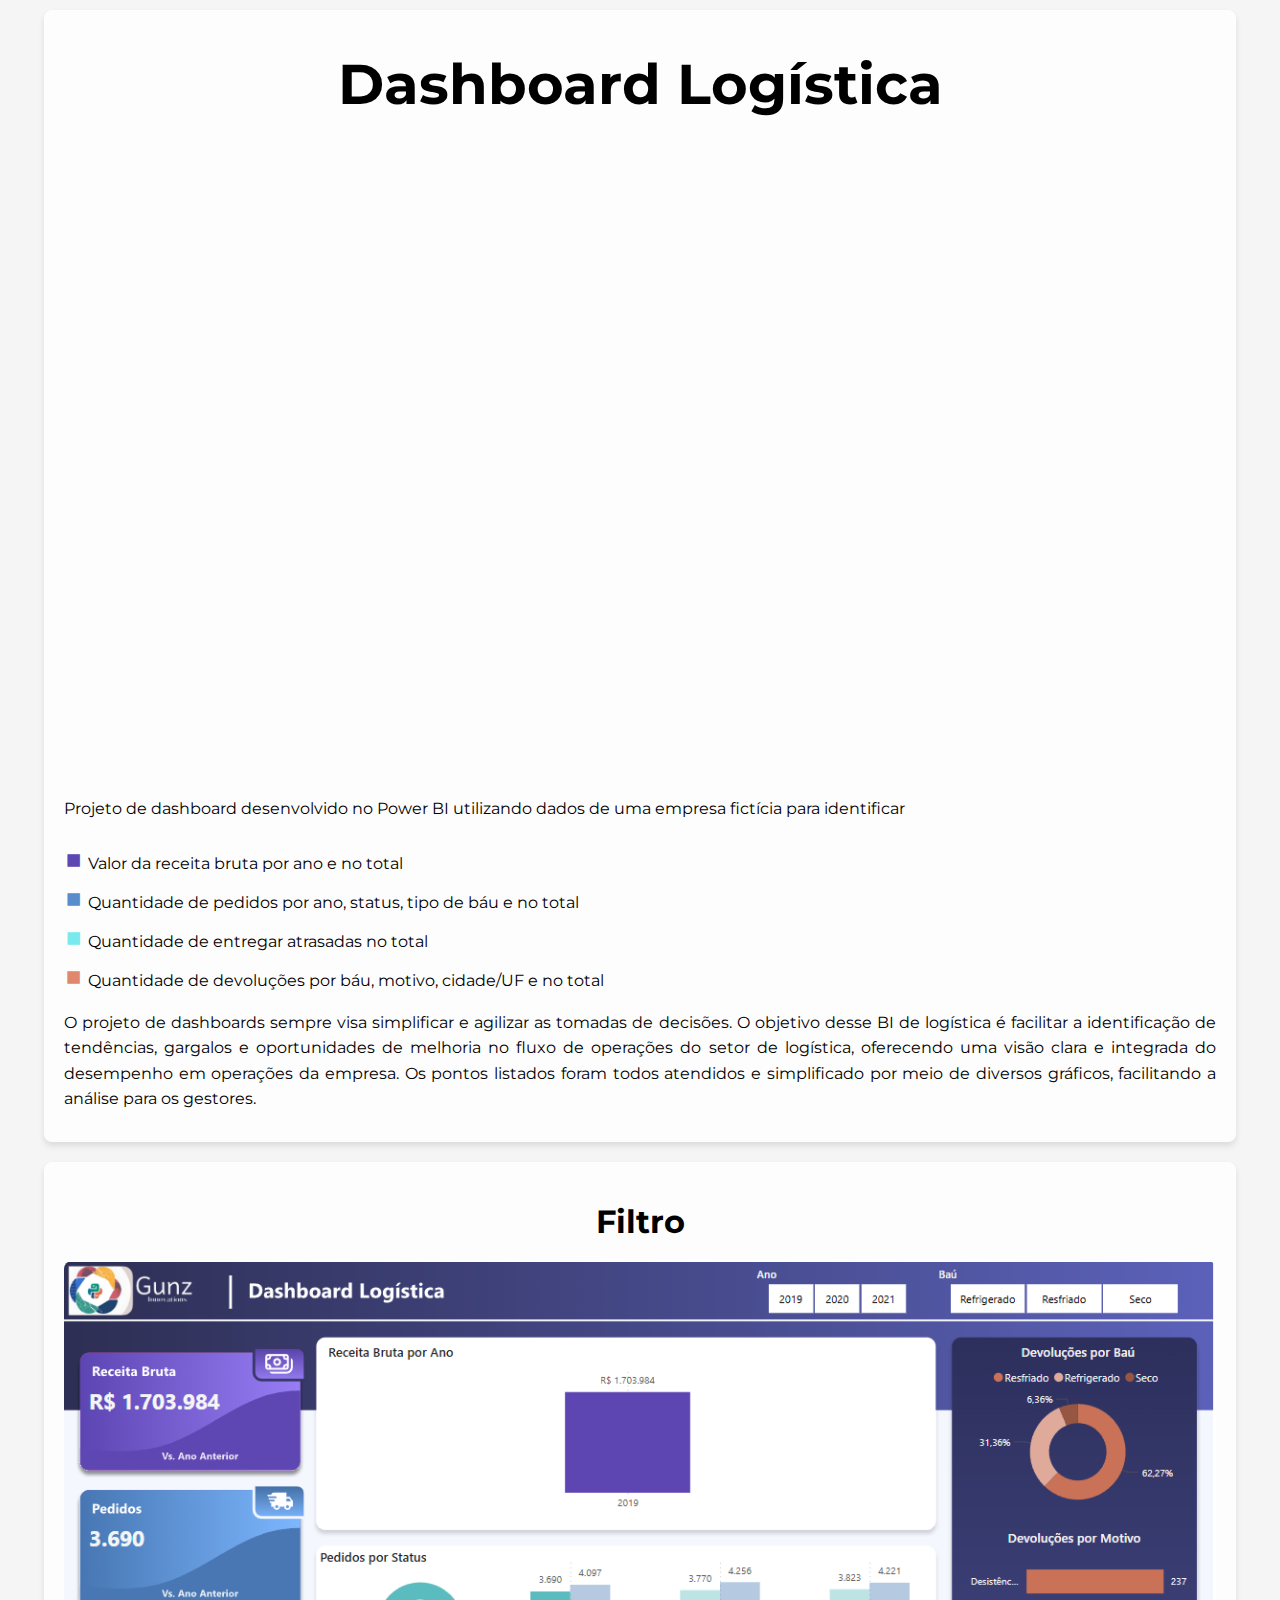
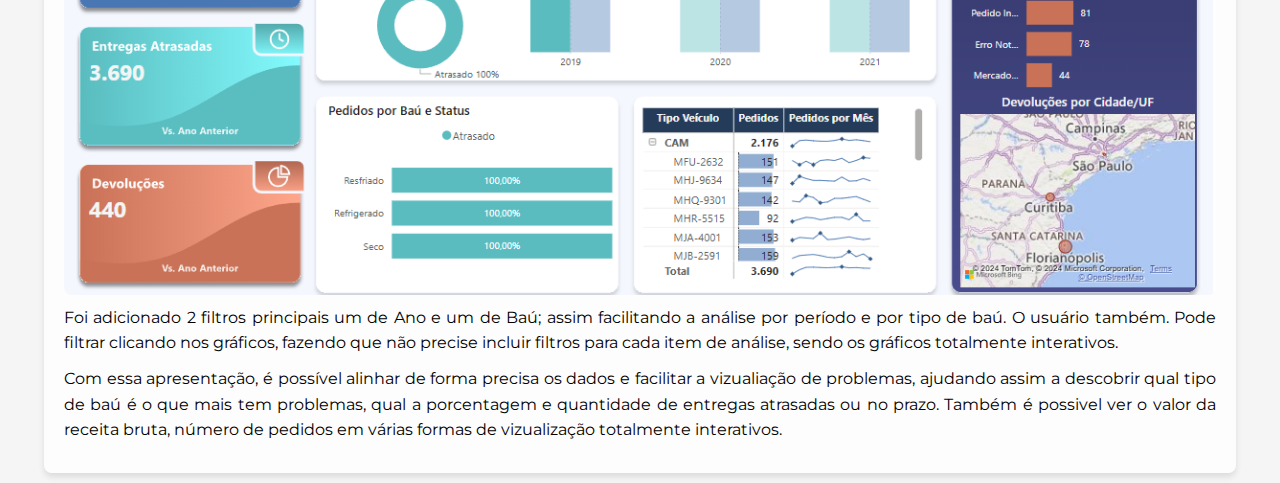
<file: index.html>
<!DOCTYPE html>
<html lang="pt-br">
<head>
    <meta charset="UTF-8">
    <meta name="viewport" content="width=device-width, initial-scale=1.0">
    <title>Dashboard Logística</title>

    <link href="https://fonts.googleapis.com/css2?family=Montserrat:wght@400;700&display=swap" rel="stylesheet">

    <link rel="shortcut icon" type="imagex/png" href="./css/logo96px.png">

    <link rel="stylesheet" type="text/css"   href="./css/style.css">
</head>

<body>
    <!-- Secao para definir a primeira parte do site, contendo o Iframe do gráfico e informações sobre o BI -->
    <section class="Primeira-Parte">
        <!-- Div com o titulo e o Iframe -->
        <div class="Titulo-Dash">
            <h1>Dashboard Logística</h1>
            <!-- Iframe do BI, gerado pelo Power BI web -->
            <!-- <iframe title="DASHBOARD LOGISTICA" width="1203" height="662" src="https://app.powerbi.com/view?r=eyJrIjoiODYzYWIxYmYtODk5Yi00ZDhiLWI3NDktMGVhZTc4NTFhMTcxIiwidCI6Ijc4NzhkMmY1LWU3YWMtNDE0OS1hNGYyLTliMjhkOWM0YTMzZSJ9" frameborder="0" allowFullScreen="true"></iframe> -->
            <div class="Responsive-iframe-container">
                <iframe 
                    title="DASHBOARD LOGISTICA" 
                    src="https://app.powerbi.com/view?r=eyJrIjoiODYzYWIxYmYtODk5Yi00ZDhiLWI3NDktMGVhZTc4NTFhMTcxIiwidCI6Ijc4NzhkMmY1LWU3YWMtNDE0OS1hNGYyLTliMjhkOWM0YTMzZSJ9" 
                    allowFullScreen="true">
                </iframe>
            </div>
        </div>
        <!-- Div como detalhamento do BI -->
        <div class="Detalhes-Dash">
            <p class="Detalhes-Paragrafo">
                Projeto de dashboard desenvolvido no Power BI utilizando dados de uma empresa fictícia para identificar 
                <!-- Lista de Itens mapeados pelo BI -->
                <ul class="Lista-paragrafo">
                    <li class="Lista-item">Valor da receita bruta por ano e no total</li>
                    <li class="Lista-item">Quantidade de pedidos por ano, status, tipo de báu e no total</li>
                    <li class="Lista-item">Quantidade de entregar atrasadas no total</li>
                    <li class="Lista-item">Quantidade de devoluções por báu, motivo, cidade/UF e no total</li>
                </ul>
            </p>
            <!-- Detalhes sobre o projeto de BI -->
            <p class="Detalhes-paragrafo2">O projeto de dashboards sempre visa simplificar e agilizar as tomadas de decisões. O objetivo desse BI de logística
                é facilitar a identificação de tendências, gargalos e oportunidades de melhoria no fluxo de operações do setor de logística, oferecendo uma visão clara e integrada do 
                desempenho em operações da empresa. Os pontos listados foram todos atendidos e simplificado por meio de diversos gráficos, facilitando a análise para os gestores.
            </p>
        </div>
    </section>
    <!-- Secao para explicar sobre os filtros utilizados no BI -->
    <section class="Segunda-Parte">
        <!-- Div com a  explicacao sobre os filtro do BI, foto do filtro funcionando-->
        <div class="Explicacao-Dash">
            <h2 class="Titulo-Explicacao">Filtro</h2>
            <!-- Foto do Filtro em execucao -->
            <img src="./css/Exfiltro.png" alt="Exemplo de Filtro no Dash">
            <!-- Detalhes sobre o Filtro -->
            <p class="Explicacao-ParagrafoFiltro">Foi adicionado 2 filtros principais um de Ano e um de Baú; assim facilitando a análise por período e por tipo de baú. O usuário também.
                Pode filtrar clicando nos gráficos, fazendo que não precise incluir filtros para cada item de análise, sendo os gráficos totalmente interativos.
            </p>
        </div>
        <!-- Div com a finalização do site -->
        <div class="Finalizacao">
            <p class="Finalizacao-Paragrafo">Com essa apresentação, é possível alinhar de forma precisa os dados e facilitar a vizualiação de problemas, ajudando assim a descobrir qual tipo de baú é o que mais tem problemas,
                qual a porcentagem e quantidade de entregas atrasadas ou no prazo. Também é possivel ver o valor da receita bruta, número de pedidos em várias formas de vizualização totalmente interativos.
            </p>

        </div>
    </section>
</body>
</html>
</file>
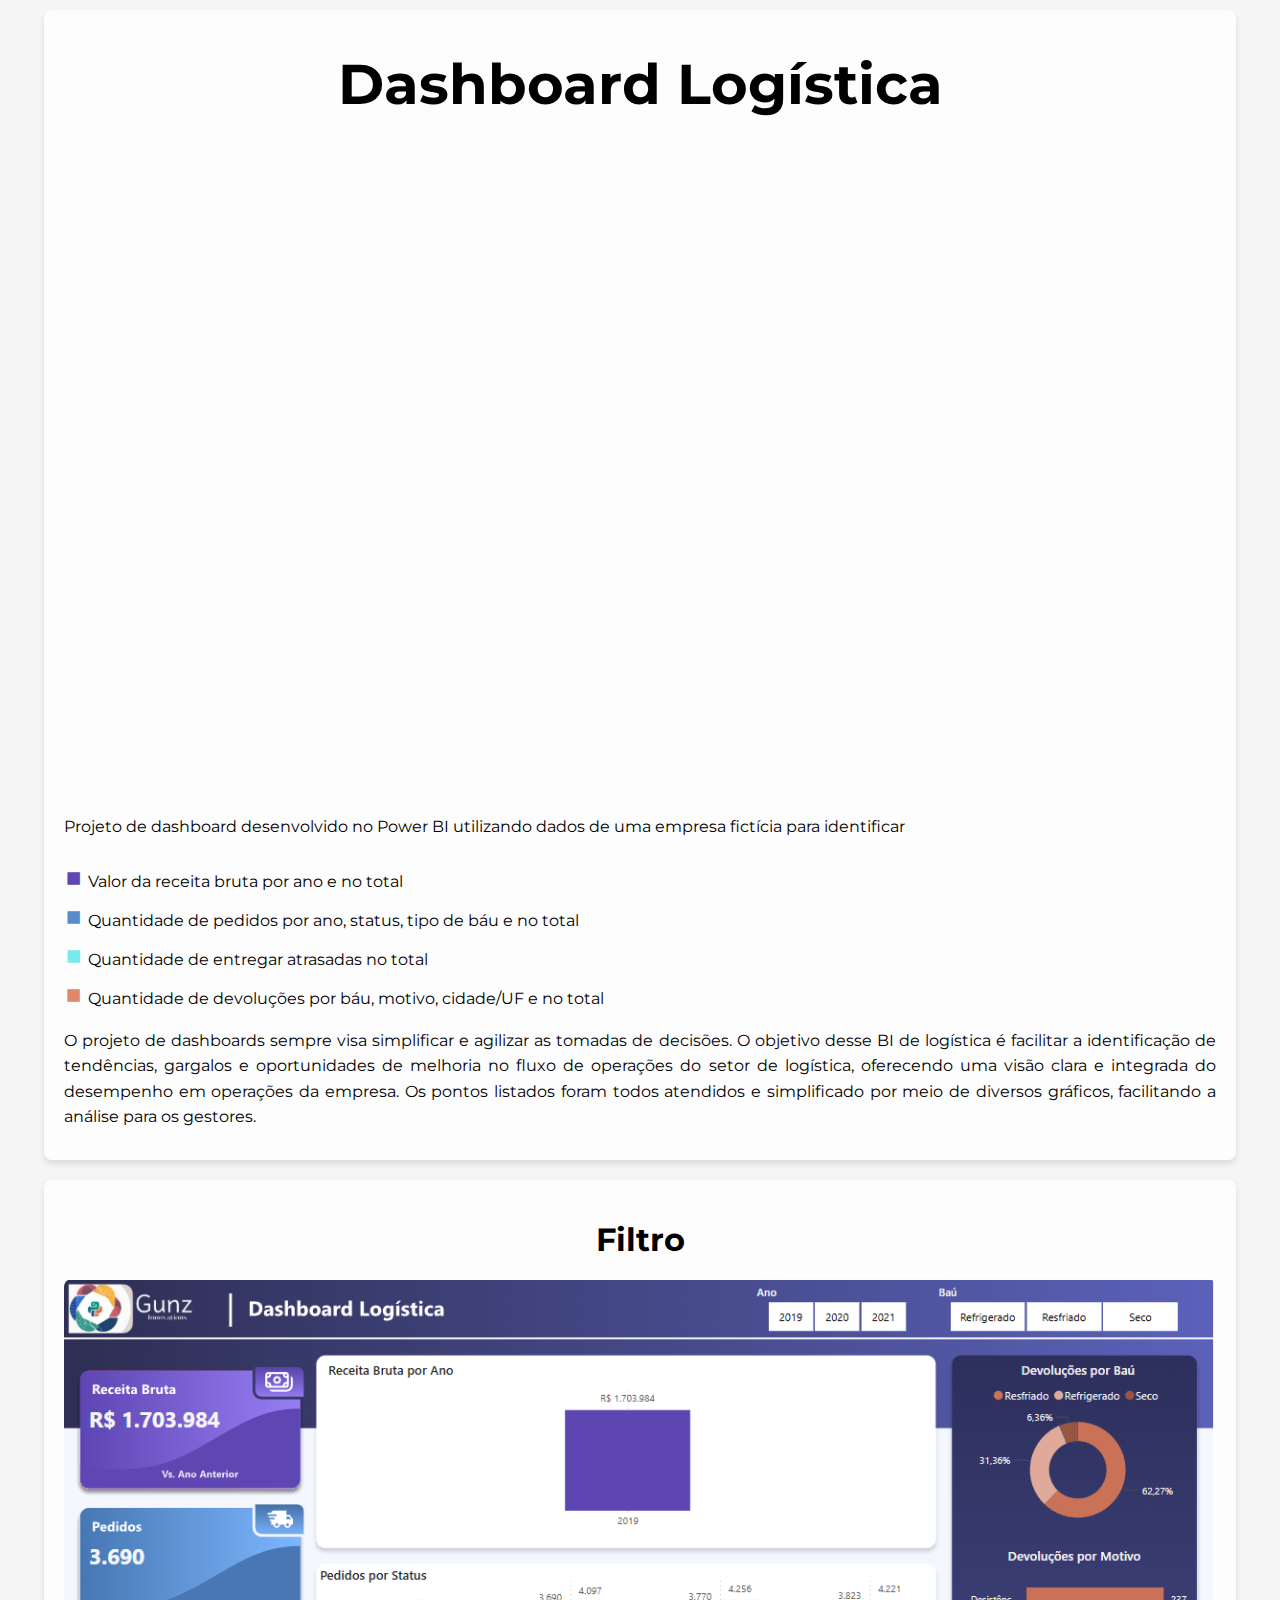
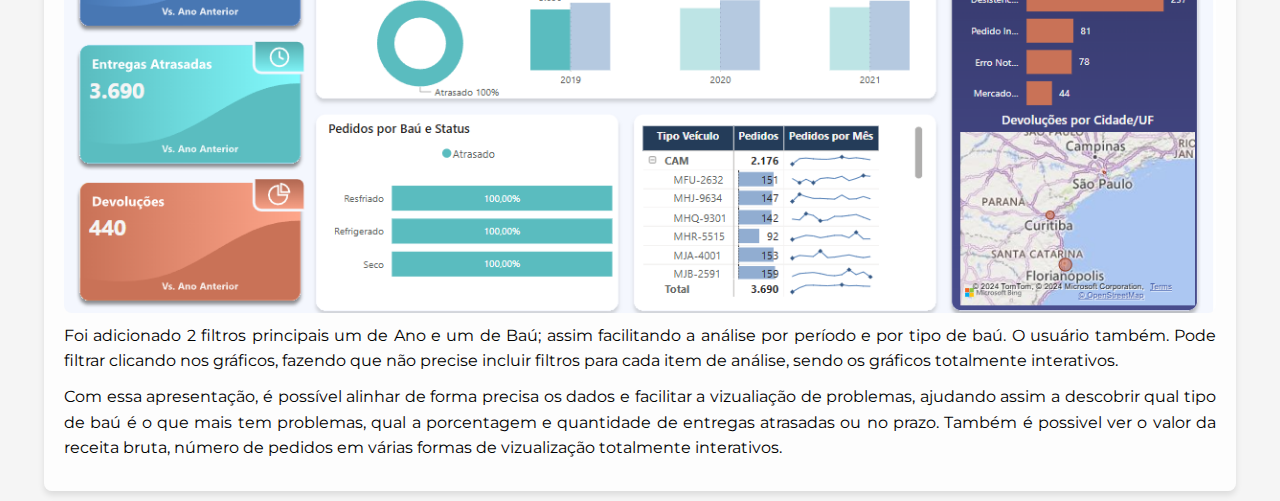
<file: DashbaordLogistica.html>
<!DOCTYPE html>
<html lang="pt-br">
<head>
    <meta charset="UTF-8">
    <meta name="viewport" content="width=device-width, initial-scale=1.0">
    <title>Dashboard Logística</title>

    <link href="https://fonts.googleapis.com/css2?family=Montserrat:wght@400;700&display=swap" rel="stylesheet">

    <link rel="shortcut icon" type="imagex/png" href="./css/logo96px.png">

    <link rel="stylesheet" type="text/css"   href="./css/style.css">
</head>

<body>
    <!-- Secao para definir a primeira parte do site, contendo o Iframe do gráfico e informações sobre o BI -->
    <section class="Primeira-Parte">
        <!-- Div com o titulo e o Iframe -->
        <div class="Titulo-Dash">
            <h1>Dashboard Logística</h1>
            <!-- Iframe do BI, gerado pelo Power BI web -->
            <iframe title="DASHBOARD LOGISTICA" width="1203" height="662" src="https://app.powerbi.com/view?r=eyJrIjoiODYzYWIxYmYtODk5Yi00ZDhiLWI3NDktMGVhZTc4NTFhMTcxIiwidCI6Ijc4NzhkMmY1LWU3YWMtNDE0OS1hNGYyLTliMjhkOWM0YTMzZSJ9" frameborder="0" allowFullScreen="true"></iframe>
        </div>
        <!-- Div como detalhamento do BI -->
        <div class="Detalhes-Dash">
            <p class="Detalhes-Paragrafo">
                Projeto de dashboard desenvolvido no Power BI utilizando dados de uma empresa fictícia para identificar 
                <!-- Lista de Itens mapeados pelo BI -->
                <ul class="Lista-paragrafo">
                    <li class="Lista-item">Valor da receita bruta por ano e no total</li>
                    <li class="Lista-item">Quantidade de pedidos por ano, status, tipo de báu e no total</li>
                    <li class="Lista-item">Quantidade de entregar atrasadas no total</li>
                    <li class="Lista-item">Quantidade de devoluções por báu, motivo, cidade/UF e no total</li>
                </ul>
            </p>
            <!-- Detalhes sobre o projeto de BI -->
            <p class="Detalhes-paragrafo2">O projeto de dashboards sempre visa simplificar e agilizar as tomadas de decisões. O objetivo desse BI de logística
                é facilitar a identificação de tendências, gargalos e oportunidades de melhoria no fluxo de operações do setor de logística, oferecendo uma visão clara e integrada do 
                desempenho em operações da empresa. Os pontos listados foram todos atendidos e simplificado por meio de diversos gráficos, facilitando a análise para os gestores.
            </p>
        </div>
    </section>
    <!-- Secao para explicar sobre os filtros utilizados no BI -->
    <section class="Segunda-Parte">
        <!-- Div com a  explicacao sobre os filtro do BI, foto do filtro funcionando-->
        <div class="Explicacao-Dash">
            <h2 class="Titulo-Explicacao">Filtro</h2>
            <!-- Foto do Filtro em execucao -->
            <img src="./css/Exfiltro.png" alt="Exemplo de Filtro no Dash">
            <!-- Detalhes sobre o Filtro -->
            <p class="Explicacao-ParagrafoFiltro">Foi adicionado 2 filtros principais um de Ano e um de Baú; assim facilitando a análise por período e por tipo de baú. O usuário também.
                Pode filtrar clicando nos gráficos, fazendo que não precise incluir filtros para cada item de análise, sendo os gráficos totalmente interativos.
            </p>
        </div>
        <!-- Div com a finalização do site -->
        <div class="Finalizacao">
            <p class="Finalizacao-Paragrafo">Com essa apresentação, é possível alinhar de forma precisa os dados e facilitar a vizualiação de problemas, ajudando assim a descobrir qual tipo de baú é o que mais tem problemas,
                qual a porcentagem e quantidade de entregas atrasadas ou no prazo. Também é possivel ver o valor da receita bruta, número de pedidos em várias formas de vizualização totalmente interativos.
            </p>

        </div>
    </section>
</body>
</html>
</file>
<file: css/style.css>
/* Definição geral */
body {
    background-color: #f5f5f5;
    font-family: 'Montserrat', sans-serif;
    margin: 0;
    display: flex;
    flex-direction: column;
    align-items: center;
    justify-content: center;
    text-align: center;
}

/* Estilo para os títulos */
h1, h2 {
    margin: 20px 0;
    font-weight: bold;
}

h1 {
    font-size: 3.5em;
}

h2 {
    font-size: 2em;
}

/* Contêiner responsivo para o iframe */
.Responsive-iframe-container {
    position: relative;
    width: 100%; /* O contêiner ocupa toda a largura disponível */
    padding-top: 56.25%; /* Proporção 16:9 (altura/largura) */
    overflow: hidden;
}

.Responsive-iframe-container iframe {
    position: absolute;
    top: 0;
    left: 0;
    width: 100%;
    height: 100%;
    border: none; /* Remove borda, se houver */
}

/* Estilo para as seções */
.Primeira-Parte, .Segunda-Parte {
    width: 90%;
    max-width: 1200px;
    margin: 10px auto;
    padding: 20px;
    box-shadow: 0 4px 6px rgba(0, 0, 0, 0.1);
    border-radius: 8px;
    background-color: rgba(255, 255, 255, 0.74);
}

/* Tornando a imagem responsiva */
.Segunda-Parte img {
    max-width: 100%;
    height: auto;
    display: block;
    margin: 0 auto;
    border-radius: 8px; /* Opcional: adiciona bordas arredondadas */
}

/* Parágrafos */
.Detalhes-Paragrafo, .Detalhes-paragrafo2, .Explicacao-ParagrafoFiltro, .Finalizacao-Paragrafo {
    margin: 10px 0;
    line-height: 1.6;
    text-align: justify;
}

/* Lista */
.Lista-paragrafo {
    list-style: none;
    padding: 0;
    text-align: left;
}

/* Personalização de cada item */
.Lista-item::before {
    content: '■'; /* Substitui os pontos padrão */
    font-size: 2em; /* Tamanho do ponto */
    vertical-align: auto;
    margin-right: 5px;
}

/* Ajustar cor dos pontos individualmente */
.Lista-item:nth-child(1)::before {
    color: #5e46b3; /* Exemplo de cor personalizada */
}

.Lista-item:nth-child(2)::before {
    color: #598ccc;
}

.Lista-item:nth-child(3)::before {
    color: #78eaed;
}

.Lista-item:nth-child(4)::before {
    color: #e0886d;
}

/* Regras responsivas */
@media (max-width: 1200px) {
    h1 {
        font-size: 3em;
    }

    h2 {
        font-size: 1.8em;
    }

    iframe {
        width: 100%;
        height: auto;
    }

    .Primeira-Parte, .Segunda-Parte {
        padding: 15px;
    }
}

@media (max-width: 768px) { /* Tablets */
    h1 {
        font-size: 2.5em;
    }

    h2 {
        font-size: 1.6em;
    }

    .Primeira-Parte, .Segunda-Parte {
        padding: 10px;
    }
    .Segunda-Parte img {
        max-width: 90%;
    }
}

@media (max-width: 480px) { /* Smartphones */
    h1 {
        font-size: 2em;
    }

    h2 {
        font-size: 1.4em;
    }

    iframe {
        width: 100%;
        height: auto;
    }

    .Detalhes-Paragrafo, .Detalhes-paragrafo2, .Explicacao-ParagrafoFiltro, .Finalizacao-Paragrafo {
        font-size: 0.9em;
        text-align: justify;
    }

    .Primeira-Parte, .Segunda-Parte {
        padding: 10px;
        width: 95%;
    }
    .Segunda-Parte img {
        max-width: 100%;
    }
}
</file>
